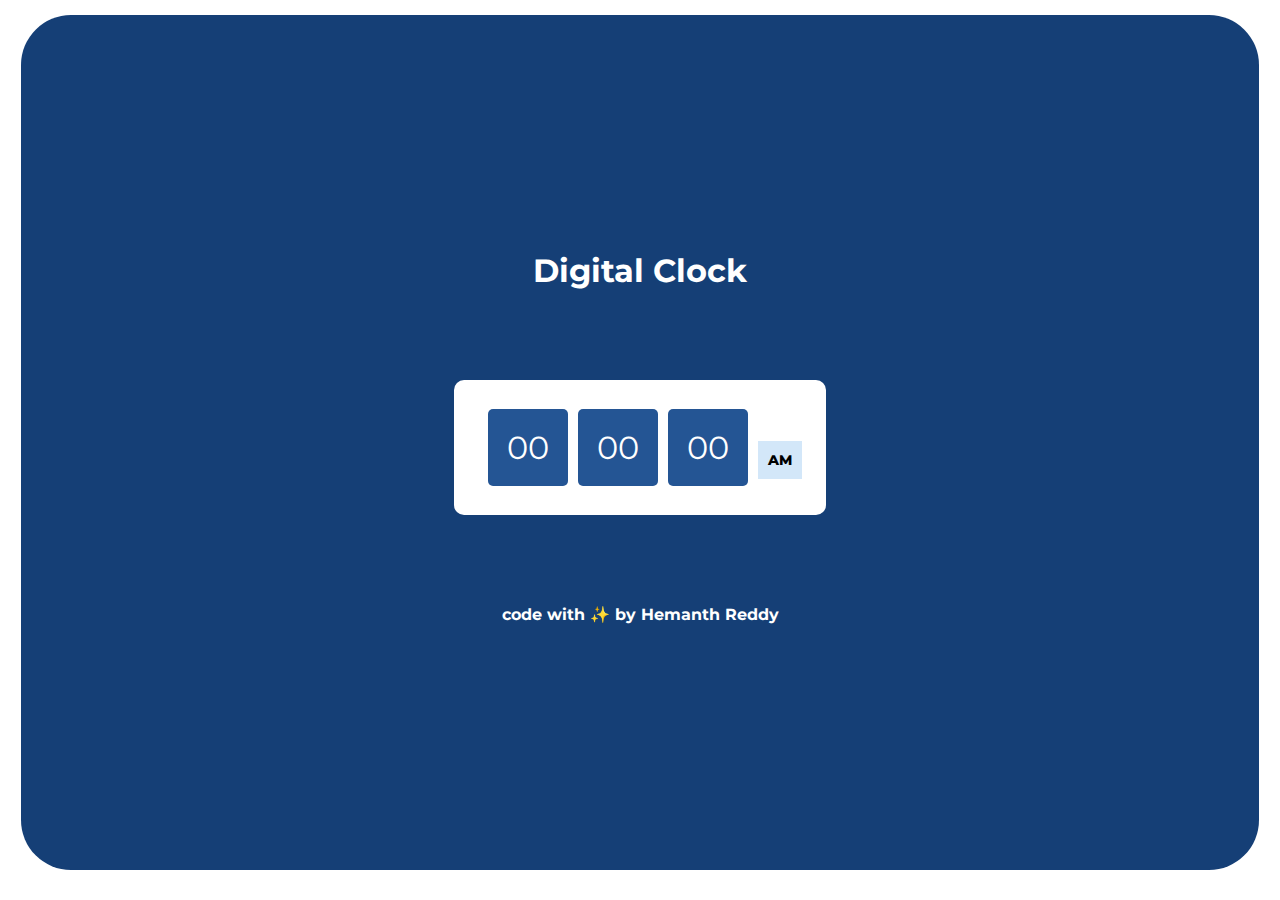
<file: projects/digitalclock/index.html>
<!DOCTYPE html>
<html lang="en">
<head>
    <meta charset="UTF-8">
    <meta name="viewport" content="width=device-width, initial-scale=1.0">
    <title>Digital Clock</title>
    <link rel="stylesheet" href="style.css">
</head>
<body>
    <div class="maincont">
        <div class="childcont">
            <h3>Digital Clock</h3>
        <div class="timearea">
            <div class="time hrs">00</div>
            <div class="time min">00</div>
            <div class="time sec">00</div>
            <div class="ampm fr">AM</div>
        </div>
        <h4>code with ✨ by Hemanth Reddy</h4>
        </div>
    </div>
    <script src="script.js"></script>
</body>
</html>
</file>
<file: projects/digitalclock/style.css>
@import url('https://fonts.googleapis.com/css2?family=Montserrat:ital,wght@0,100..900;1,100..900&display=swap');
*{
    padding: 0;
    margin: 0;
    box-sizing: border-box;
    font-family: "Montserrat", system-ui;
    color: white;
}
body{
    padding: 15px;
}
.maincont{
    position: relative;
    width: 99%;
    height: 95vh;
    background-color: rgb(21, 63, 118);
    margin-inline: auto;
    margin-block: auto;
    border-radius: 50px;
    display: flex;
    justify-content:center;
    align-items: center;
}
.childcont{
    position: relative;
    width: 40%;
    height: 60vh;
    display: flex;
    flex-direction: column;
    justify-content: center;
    align-items: center;
    gap: 90px;
    margin-bottom: 50px;
}
.maincont h3{
    font-size: 2rem;
    opacity: 1;
    margin-top: 40px;
}
.timearea{
    position: relative;
    width: 75%;
    height: 15vh;
    background-color: rgb(255, 255, 255);
    border-radius: 10px;
    color: black;
    display: flex;
    justify-content: center;
    align-items: center;
    gap: 10px;
    padding-left: 10px;
}
h4{
    opacity: 1;
}
.time{
    background-color: rgb(36, 85, 148);
    padding:19px;
    font-size: 2rem;
    border-radius: 5px;
}
.ampm{
    background-color: white;
    color: black;
    font-size: 0.9rem;
    padding: 10px;
    font-weight: 800;
    margin-top: 25px;
    background-color: rgb(211, 231, 249);
}
</file>
